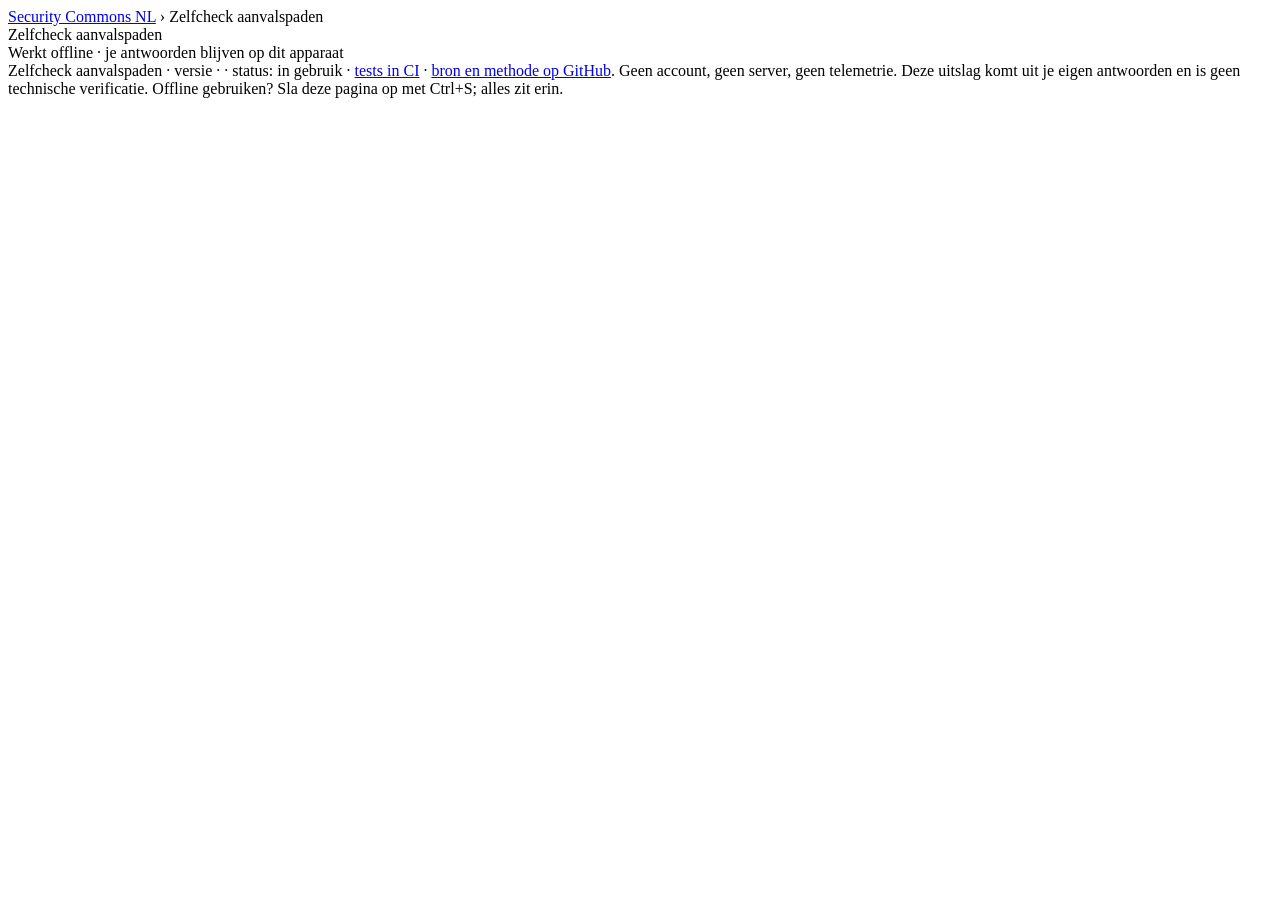
<file: check/bron/index.html>
<!doctype html>
<html lang="nl">
<head>
<meta charset="utf-8">
<meta name="viewport" content="width=device-width, initial-scale=1">
<meta http-equiv="Content-Security-Policy" content="default-src 'none'; script-src 'sha256-__SCRIPT_HASH__'; style-src 'sha256-__STYLE_HASH__'; img-src data:; form-action 'none'; base-uri 'none'">
<title>Zelfcheck aanvalspaden</title>
<link rel="icon" href="[data-uri]" type="image/svg+xml">
<meta name="description" content="Offline zelfcheck: welke aanvalspaden staan bij jullie open? Alle vragen en regels komen uit een open bron.">
<style>__CSS__</style>
</head>
<body>
<header>
  <div class="binnen">
    <nav class="kruimel" aria-label="Kruimelpad"><a href="https://security-commons-nl.github.io/">Security Commons NL</a> &rsaquo; <span>Zelfcheck aanvalspaden</span></nav>
    <div class="naam">Zelfcheck aanvalspaden</div>
    <div class="sub">Werkt offline &middot; je antwoorden blijven op dit apparaat</div>
  </div>
</header>

<main id="app">
  <noscript>
    <section class="kaart">
      <h1>Zelfcheck aanvalspaden</h1>
      <p>Deze zelfcheck rekent in je browser, zodat je antwoorden nergens heen gaan. Daarvoor is JavaScript
      nodig. De vragen en de regels staan open in <code>paden.json</code> in de repository, dus je kunt ze
      ook zonder deze pagina lezen.</p>
    </section>
  </noscript>
</main>

<input type="file" id="bestand-meting" accept="application/json,.json" hidden
       aria-label="Exportbestand uit de meting">

<footer>
  <div class="binnen">
    Zelfcheck aanvalspaden &middot; versie <span id="versie-app"></span> &middot; <span id="versie"></span> &middot;
    status: in gebruik &middot; <a href="https://github.com/security-commons-nl/aanvalspaden/actions/workflows/ci.yml" rel="noopener">tests in CI</a> &middot;
    <a href="https://github.com/security-commons-nl/aanvalspaden" rel="noopener">bron en methode op GitHub</a>.
    Geen account, geen server, geen telemetrie. Deze uitslag komt uit je eigen antwoorden en is geen
    technische verificatie. Offline gebruiken? Sla deze pagina op met Ctrl+S; alles zit erin.
  </div>
</footer>

<script>__SCRIPT__</script>
</body>
</html>
</file>
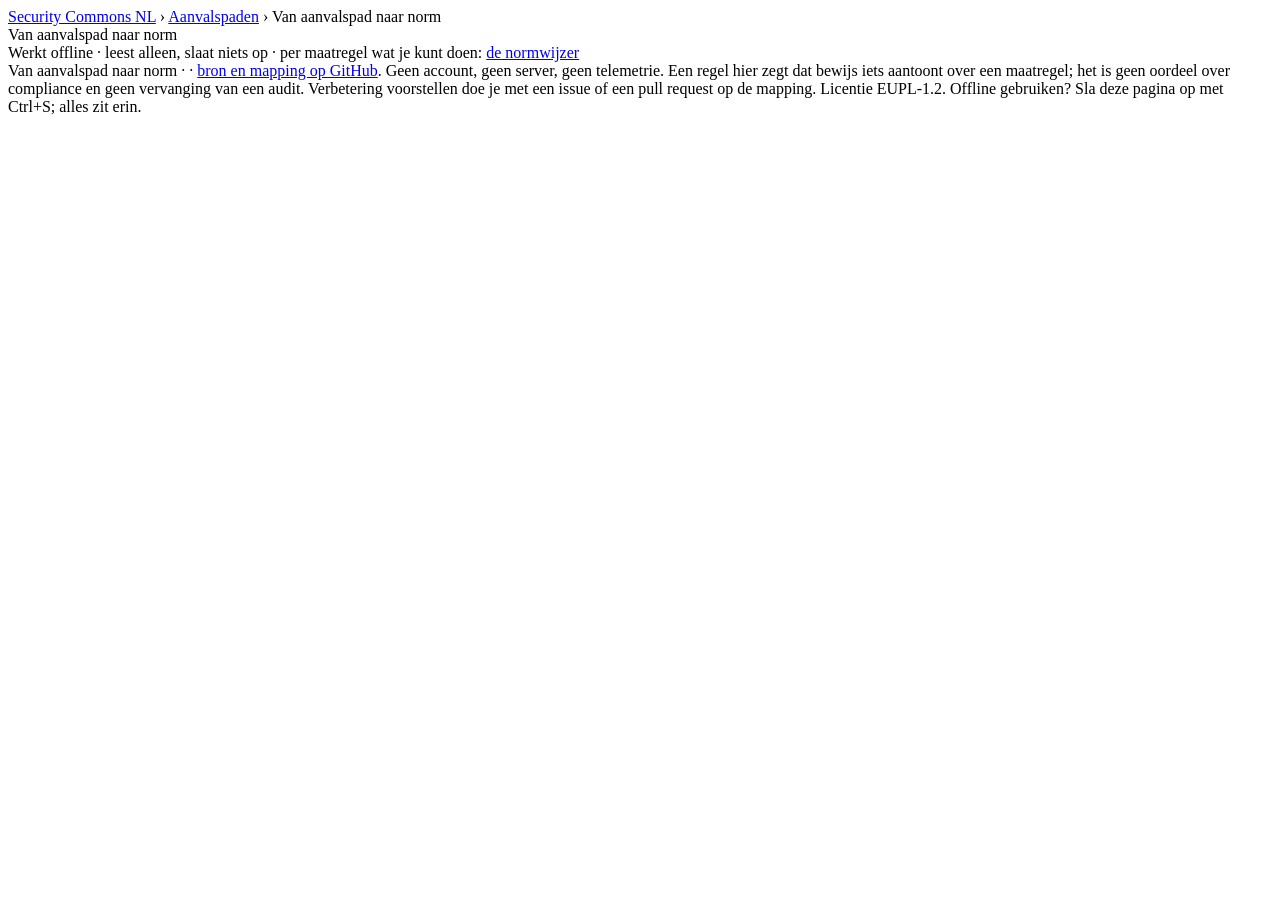
<file: mappingen/bron/index.html>
<!doctype html>
<html lang="nl">
<head>
<meta charset="utf-8">
<meta name="viewport" content="width=device-width, initial-scale=1">
<meta http-equiv="Content-Security-Policy" content="default-src 'none'; script-src 'sha256-__SCRIPT_HASH__'; style-src 'sha256-__STYLE_HASH__'; img-src data:; form-action 'none'; base-uri 'none'">
<title>Van aanvalspad naar norm</title>
<link rel="icon" href="[data-uri]" type="image/svg+xml">
<meta name="description" content="Welke maatregel uit BIO 2.0, ISO 27001 en het Wpg-toetsingskader wordt aantoonbaar met het bewijs achter een aanvalspad, en waar de zelfcheck ophoudt.">
<style>__CSS__</style>
</head>
<body>
<header>
  <div class="binnen">
    <nav class="kruimel" aria-label="Kruimelpad"><a href="https://security-commons-nl.github.io/">Security Commons NL</a> &rsaquo; <a href="https://security-commons-nl.github.io/aanvalspaden/">Aanvalspaden</a> &rsaquo; <span>Van aanvalspad naar norm</span></nav>
    <div class="naam">Van aanvalspad naar norm</div>
    <div class="sub">Werkt offline &middot; leest alleen, slaat niets op &middot; per maatregel wat je kunt doen: <a href="https://security-commons-nl.github.io/normen/normwijzer.html">de normwijzer</a></div>
  </div>
</header>

<main id="app">
  <noscript>
    <section class="kaart">
      <h1>Van aanvalspad naar norm</h1>
      <p>Deze pagina zet de barrieres uit de zelfcheck naast de maatregelen uit BIO 2.0, ISO 27001 en
      het Wpg-toetsingskader. Daarvoor is JavaScript nodig. De mapping staat open in
      <code>mappingen/</code> in de repository, dus je kunt hem ook zonder deze pagina lezen: elke
      regel noemt de barriere, de maatregel, de sterkte en de reden.</p>
    </section>
  </noscript>
</main>

<footer>
  <div class="binnen">
    Van aanvalspad naar norm &middot; <span id="versie"></span> &middot;
    <a href="https://github.com/security-commons-nl/aanvalspaden" rel="noopener">bron en mapping op GitHub</a>.
    Geen account, geen server, geen telemetrie. Een regel hier zegt dat bewijs iets aantoont over een
    maatregel; het is geen oordeel over compliance en geen vervanging van een audit. Verbetering
    voorstellen doe je met een issue of een pull request op de mapping. Licentie EUPL-1.2.
    Offline gebruiken? Sla deze pagina op met Ctrl+S; alles zit erin.
  </div>
</footer>

<script>__SCRIPT__</script>
</body>
</html>
</file>
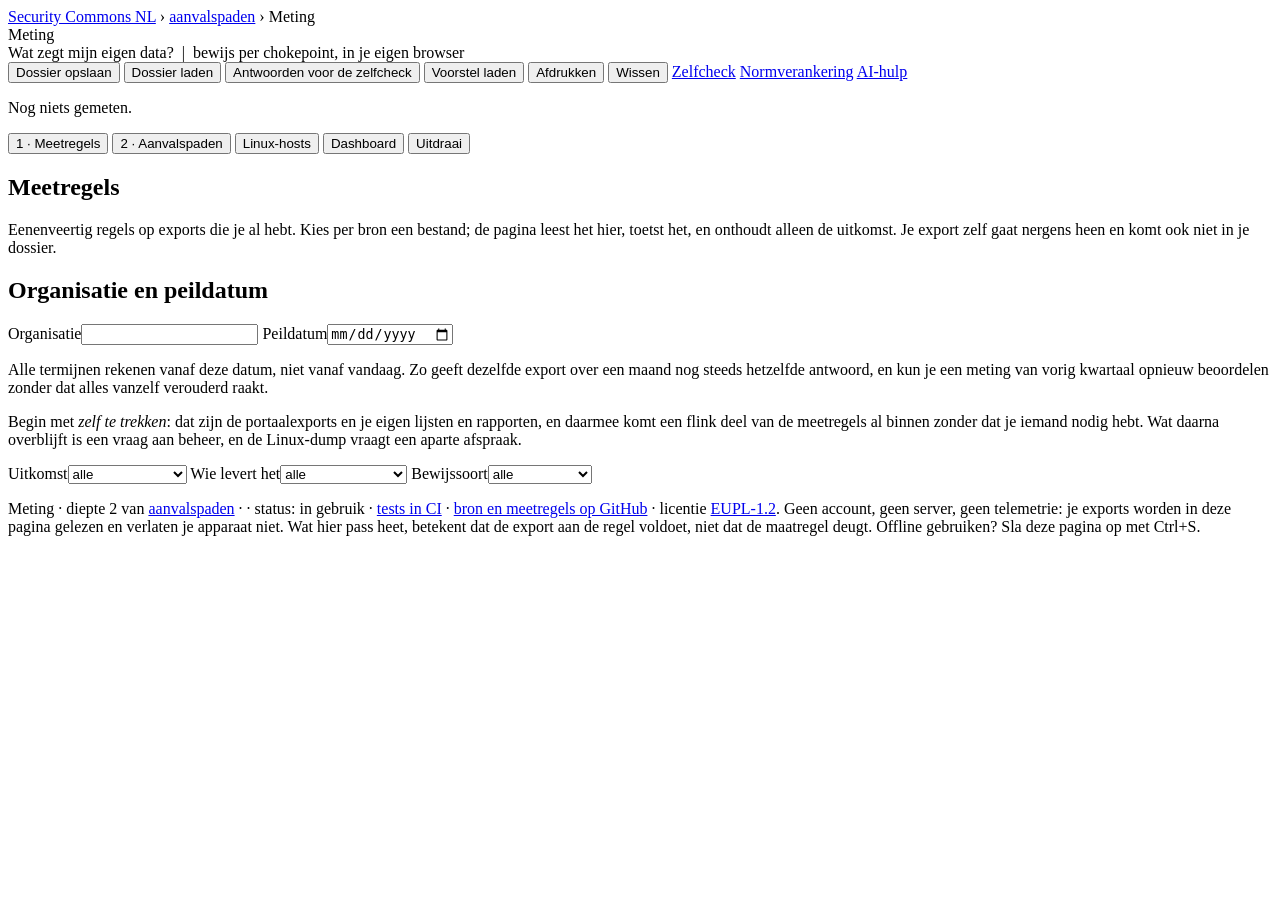
<file: meting/bron/index.html>
<!doctype html>
<html lang="nl">
<head>
<meta charset="utf-8">
<meta name="viewport" content="width=device-width, initial-scale=1">
<meta http-equiv="Content-Security-Policy" content="default-src 'none'; script-src 'sha256-__SCRIPT_HASH__'; style-src 'sha256-__STYLE_HASH__'; img-src data:; form-action 'none'; base-uri 'none'">
<title>Meting · aanvalspaden</title>
<link rel="icon" href="[data-uri]" type="image/svg+xml">
<meta name="description" content="Wat zegt je eigen data? Lees exports en een Linux-dump in je browser, toets ze aan 41 meetregels en zie het bewijs per chokepoint van de aanvalspaden. Niets verlaat je apparaat.">
<style>__CSS__</style>
</head>
<body>
<header>
  <div class="binnen">
    <nav class="kruimel" aria-label="Kruimelpad"><a href="https://security-commons-nl.github.io/">Security Commons NL</a> &rsaquo; <a href="../">aanvalspaden</a> &rsaquo; <span>Meting</span></nav>
    <div class="naam">Meting</div>
    <div class="sub">Wat zegt mijn eigen data? &nbsp;|&nbsp; bewijs per chokepoint, in je eigen browser</div>
  </div>
</header>

<div class="balk">
  <div class="binnen">
    <div class="knoppen">
      <button type="button" id="knop-opslaan">Dossier opslaan</button>
      <button type="button" id="knop-laden">Dossier laden</button>
      <input type="file" id="bestand-laden" accept=".json,application/json" hidden>
      <button type="button" id="knop-zelfcheck-export">Antwoorden voor de zelfcheck</button>
      <button type="button" id="knop-voorstel-laden">Voorstel laden</button>
      <input type="file" id="bestand-voorstel" accept=".json,application/json" hidden>
      <button type="button" id="knop-afdrukken">Afdrukken</button>
      <button type="button" id="knop-wissen">Wissen</button>
      <a href="../">Zelfcheck</a>
      <a href="../normen/">Normverankering</a>
      <a href="ai/" id="knop-ai">AI-hulp</a>
    </div>
    <p id="dossier-status">Nog niets gemeten.</p>
    <nav class="tabs" role="tablist" aria-label="Onderdelen">
      <button type="button" role="tab" id="tab-items" data-scherm="scherm-items">1 &middot; Meetregels</button>
      <button type="button" role="tab" id="tab-paden" data-scherm="scherm-paden">2 &middot; Aanvalspaden</button>
      <button type="button" role="tab" id="tab-hosts" data-scherm="scherm-hosts">Linux-hosts</button>
      <button type="button" role="tab" id="tab-dashboard" data-scherm="scherm-dashboard">Dashboard</button>
      <button type="button" role="tab" id="tab-uitdraai" data-scherm="scherm-uitdraai">Uitdraai</button>
    </nav>
  </div>
</div>

<main class="binnen">
  <noscript>
    <section class="kaart">
      <h1>Meting</h1>
      <p>Deze pagina leest je exports in je eigen browser en heeft daarvoor JavaScript nodig. De
      meetregels staan open in <code>regels.json</code> in de repository, dus je kunt ze ook zonder
      deze pagina lezen.</p>
    </section>
  </noscript>

  <section class="kaart" id="voorstel-blok" hidden>
    <h2>Voorstel van de AI-hulp</h2>
    <p class="klein" id="voorstel-kop"></p>
    <p class="klein">Dit is een omgezette tabel, nog geen meting. Kijk hem na: een rij met een citaat dat
    niet in je invoer staat, is niet te vertrouwen. Pas als je overneemt, toetst de meting hem, met
    dezelfde regels als bij een gewoon bestand.</p>
    <div class="rol" tabindex="0"><table class="regels" id="tabel-voorstel"></table></div>
    <p class="klein" id="voorstel-afgekeurd"></p>
    <p class="klein" id="voorstel-onzeker"></p>
    <div class="knoppen nietprint">
      <button type="button" id="knop-voorstel-overnemen">Overnemen en toetsen</button>
      <button type="button" id="knop-voorstel-sluiten">Sluiten</button>
    </div>
  </section>

  <section class="scherm" id="scherm-items">
    <h1>Meetregels</h1>
    <p class="leid">Eenenveertig regels op exports die je al hebt. Kies per bron een bestand; de pagina
    leest het hier, toetst het, en onthoudt alleen de uitkomst. Je export zelf gaat nergens heen en
    komt ook niet in je dossier.</p>

    <div class="kaart">
      <h2>Organisatie en peildatum</h2>
      <div class="raster">
        <label>Organisatie<input type="text" id="org-naam"></label>
        <label>Peildatum<input type="date" id="org-peildatum"></label>
      </div>
      <p class="klein">Alle termijnen rekenen vanaf deze datum, niet vanaf vandaag. Zo geeft dezelfde
      export over een maand nog steeds hetzelfde antwoord, en kun je een meting van vorig kwartaal
      opnieuw beoordelen zonder dat alles vanzelf verouderd raakt.</p>
    </div>

    <p class="klein">Begin met <em>zelf te trekken</em>: dat zijn de portaalexports en je eigen lijsten en
    rapporten, en daarmee komt een flink deel van de meetregels al binnen zonder dat je iemand nodig hebt.
    Wat daarna overblijft is een vraag aan beheer, en de Linux-dump vraagt een aparte afspraak.</p>

    <div class="filters">
      <label>Uitkomst<select id="filter-verdict">
        <option value="">alle</option>
        <option value="pass">voldoet</option>
        <option value="fail">voldoet niet</option>
        <option value="stale">te oud</option>
        <option value="unparsed">niet te lezen</option>
        <option value="geen_bewijs">nog geen bewijs</option>
      </select></label>
      <label>Wie levert het<select id="filter-wie">
        <option value="">alle</option>
        <option value="zelf">zelf te trekken</option>
        <option value="beheer">vraag aan beheer</option>
        <option value="afspraak">aparte afspraak</option>
      </select></label>
      <label>Bewijssoort<select id="filter-soort">
        <option value="">alle</option>
        <option value="A">A configuratie</option>
        <option value="B">B log</option>
        <option value="C">C document</option>
      </select></label>
      <span class="teller" id="teller-items"></span>
    </div>

    <div id="items-inhoud"></div>
  </section>

  <section class="scherm" id="scherm-paden" hidden>
    <h1>Aanvalspaden</h1>
    <p class="leid">Waar landt het bewijs? Per chokepoint van de achttien aanvalspaden staat hieronder
    wat je meting erover zegt. Een chokepoint zonder meetregel is een witte vlek: daar kan geen export
    iets over zeggen, en dat is even belangrijk om te weten.</p>
    <p class="klein" id="paden-samenvatting"></p>
    <p class="klein">Wil je weten wat dit betekent voor de status van een pad? Klik op
    <em>Antwoorden voor de zelfcheck</em> hierboven en laad dat bestand in de
    <a href="../">zelfcheck</a>. Daar wonen de statusregels; meting levert het bewijs.</p>
    <div id="paden-inhoud"></div>
  </section>

  <section class="scherm" id="scherm-hosts" hidden>
    <h1>Linux-hosts</h1>
    <p class="leid">Wie kan waar root worden, en langs welke route? Deze analyse leest een dump van
    <code>collect.sh</code>: alleen de bestanden die over toegang gaan, read-only, in je eigen browser.
    Zij komt uit iamscan, dat hierin is opgegaan.</p>
    <p class="klein" id="hosts-samenvatting">Nog geen dump geladen. Kies bij meetregel 10.1 een
    tar.gz of een uitgepakte map.</p>
    <div class="kaart" id="hosts-routes" hidden>
      <h2>Routes naar root</h2>
      <div class="rol" tabindex="0"><table class="regels" id="tabel-routes"></table></div>
    </div>
    <div class="kaart" id="hosts-bevindingen" hidden>
      <h2>Bevindingen</h2>
      <div class="rol" tabindex="0"><table class="regels" id="tabel-bevindingen"></table></div>
    </div>
    <div class="kaart" id="hosts-matrix" hidden>
      <h2>Wie wordt waar root?</h2>
      <p class="klein">Een principal die op meer hosts root wordt, is een pad op zichzelf: een
      overgenomen account of sleutel loopt dan van host naar host.</p>
      <div class="rol" tabindex="0" id="matrix-root"></div>
    </div>
  </section>

  <section class="scherm" id="scherm-dashboard" hidden>
    <h1>Dashboard</h1>
    <p class="leid">Wat is gemeten, wat voldoet, en hoeveel van de aanvalspaden raakt je data
    eigenlijk.</p>
    <div id="dashboard-inhoud"></div>
  </section>

  <section class="scherm" id="scherm-uitdraai" hidden>
    <h1>Uitdraai</h1>
    <p class="leid nietprint">Alles op een rij, met per meting de bron, het bestand en de vingerafdruk.
    Druk af met de knop hierboven of met Ctrl+P.</p>
    <div id="uitdraai-inhoud"></div>
  </section>
</main>

<footer>
  <div class="binnen">
    <p>Meting &middot; diepte 2 van <a href="../">aanvalspaden</a> &middot; <span id="versie"></span> &middot;
    status: in gebruik &middot; <a href="https://github.com/security-commons-nl/aanvalspaden/actions/workflows/ci.yml" rel="noopener">tests in CI</a> &middot;
    <a href="https://github.com/security-commons-nl/aanvalspaden" rel="noopener">bron en meetregels op GitHub</a> &middot;
    licentie <a href="https://github.com/security-commons-nl/aanvalspaden/blob/main/LICENSE" rel="noopener">EUPL-1.2</a>.
    Geen account, geen server, geen telemetrie: je exports worden in deze pagina gelezen en verlaten je
    apparaat niet. Wat hier pass heet, betekent dat de export aan de regel voldoet, niet dat de
    maatregel deugt. Offline gebruiken? Sla deze pagina op met Ctrl+S.</p>
  </div>
</footer>

<script>__SCRIPT__</script>
</body>
</html>
</file>
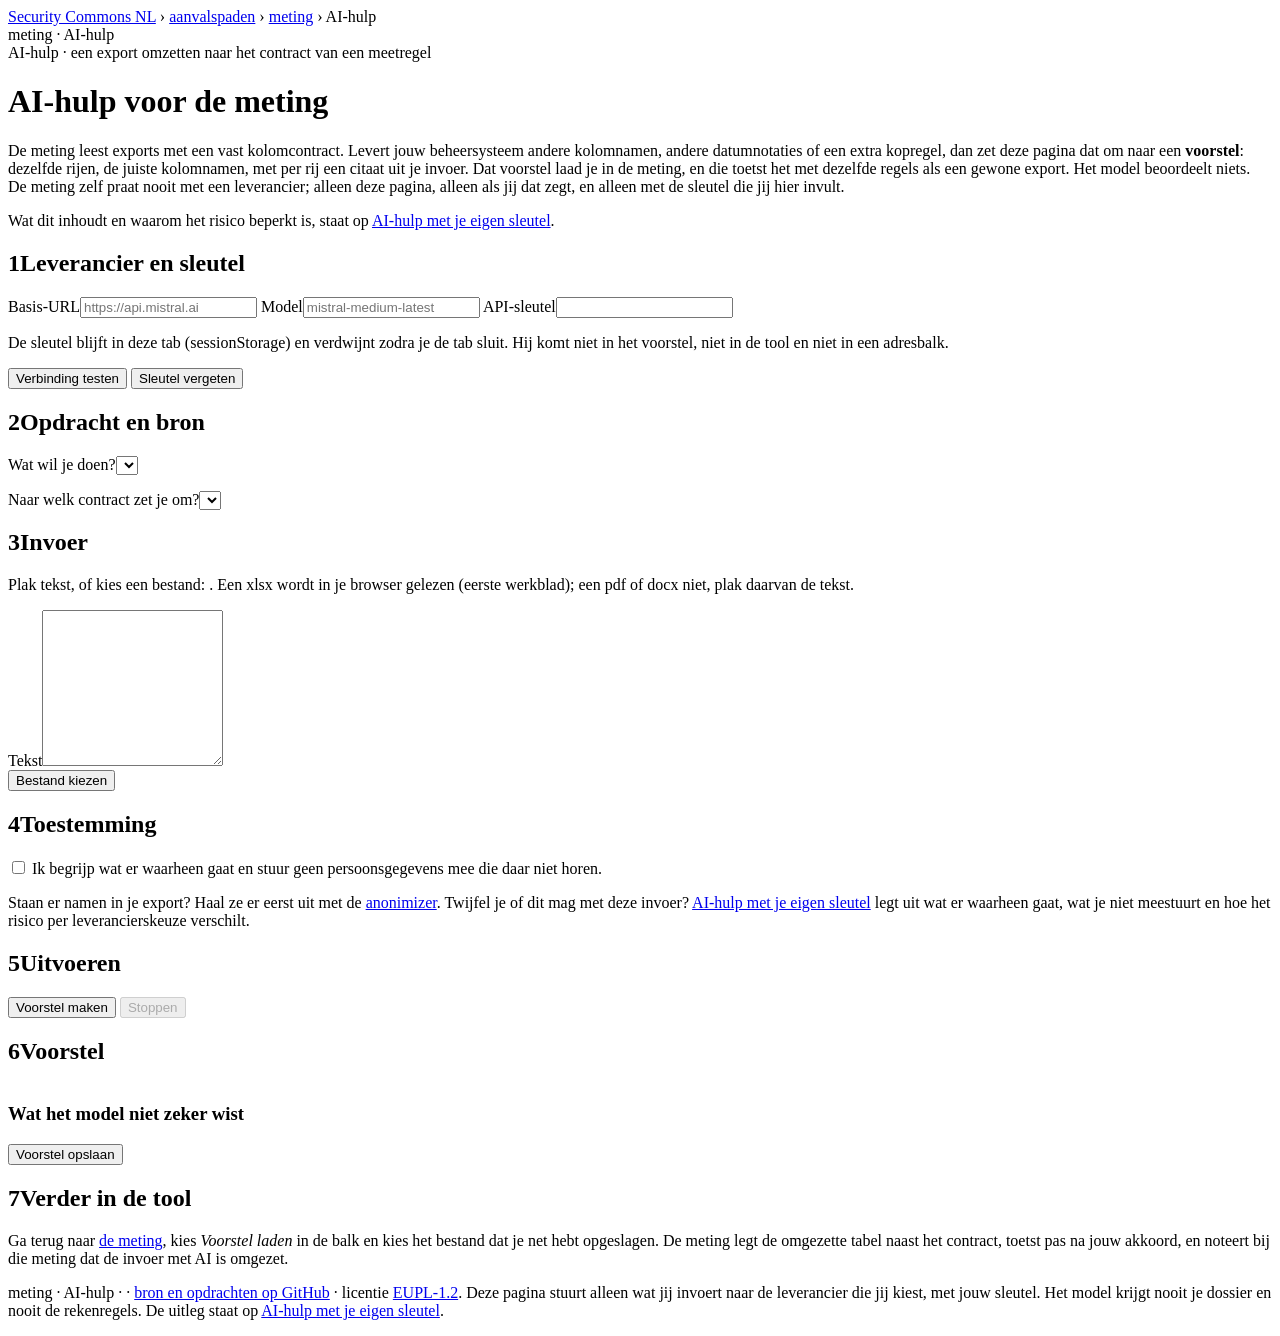
<file: meting/ai/bron/index.html>
<!doctype html>
<html lang="nl">
<head>
<meta charset="utf-8">
<meta name="viewport" content="width=device-width, initial-scale=1">
<meta http-equiv="Content-Security-Policy" content="default-src 'none'; script-src 'sha256-__SCRIPT_HASH__'; style-src 'sha256-__STYLE_HASH__'; connect-src __CONNECT_SRC__; img-src data:; form-action 'none'; base-uri 'none'">
<title>meting · AI-hulp · aanvalspaden</title>
<link rel="icon" href="[data-uri]" type="image/svg+xml">
<meta name="description" content="Zet met je eigen API-sleutel een export uit een beheersysteem om naar het kolomcontract van een meetregel. De omzetting is een voorstel; toetsen doet de meting zelf.">
<style>__CSS__</style>
</head>
<body>
<header>
  <div class="binnen">
    <nav class="kruimel" aria-label="Kruimelpad"><a href="https://security-commons-nl.github.io/">Security Commons NL</a> &rsaquo; <a href="../../">aanvalspaden</a> &rsaquo; <a href="../">meting</a> &rsaquo; <span>AI-hulp</span></nav>
    <div class="naam">meting &middot; AI-hulp</div>
    <div class="sub">AI-hulp &middot; een export omzetten naar het contract van een meetregel</div>
  </div>
</header>

<main class="binnen">
  <noscript>
    <section class="kaart">
      <h1>AI-hulp</h1>
      <p>Deze pagina roept met jouw eigen API-sleutel een taalmodel aan en heeft daarvoor JavaScript nodig.
      De opdrachten, prompts en schema's staan open in <code>ai/opdrachten.json</code> in de repository.</p>
    </section>
  </noscript>

  <h1>AI-hulp voor de meting</h1>
  <p class="leid">De meting leest exports met een vast kolomcontract. Levert jouw beheersysteem andere kolomnamen,
  andere datumnotaties of een extra kopregel, dan zet deze pagina dat om naar een <strong>voorstel</strong>: dezelfde
  rijen, de juiste kolomnamen, met per rij een citaat uit je invoer. Dat voorstel laad je in de meting, en die toetst
  het met dezelfde regels als een gewone export. Het model beoordeelt niets. De meting zelf praat nooit met een
  leverancier; alleen deze pagina, alleen als jij dat zegt, en alleen met de sleutel die jij hier invult.</p>
  <p class="klein">Wat dit inhoudt en waarom het risico beperkt is, staat op
  <a href="https://security-commons-nl.github.io/ai-hulp/" rel="noopener">AI-hulp met je eigen sleutel</a>.</p>

  <section class="stap" id="stap-leverancier" data-actief="ja">
    <h2><span class="nummer">1</span>Leverancier en sleutel</h2>
    <div id="lev-keuzes"></div>
    <div class="raster">
      <label>Basis-URL<input type="text" id="lev-basis" placeholder="https://api.mistral.ai"></label>
      <label>Model<input type="text" id="lev-model" placeholder="mistral-medium-latest"></label>
      <label>API-sleutel<input type="password" id="lev-sleutel" autocomplete="off"></label>
    </div>
    <p class="klein" id="lev-uitleg"></p>
    <p class="klein">De sleutel blijft in deze tab (sessionStorage) en verdwijnt zodra je de tab sluit. Hij komt
    niet in het voorstel, niet in de tool en niet in een adresbalk.</p>
    <button type="button" id="knop-verbinding">Verbinding testen</button>
    <button type="button" id="knop-sleutel-vergeten">Sleutel vergeten</button>
    <span id="lev-status"></span>
  </section>

  <section class="stap" id="stap-opdracht" data-actief="nee">
    <h2><span class="nummer">2</span>Opdracht en bron</h2>
    <label>Wat wil je doen?<select id="opdracht-keuze"></select></label>
    <p class="klein" id="opdracht-uitleg"></p>
    <label>Naar welk contract zet je om?<select id="bron-keuze"></select></label>
    <div class="klein" id="bron-uitleg"></div>
  </section>

  <section class="stap" id="stap-invoer" data-actief="nee">
    <h2><span class="nummer">3</span>Invoer</h2>
    <p class="klein">Plak tekst, of kies een bestand: <span id="invoer-soorten"></span>. Een xlsx wordt in je
    browser gelezen (eerste werkblad); een pdf of docx niet, plak daarvan de tekst.</p>
    <label class="breed">Tekst<textarea id="invoer-tekst" rows="10"></textarea></label>
    <div class="knoppen">
      <button type="button" id="knop-invoer-bestand">Bestand kiezen</button>
      <input type="file" id="invoer-bestand" hidden>
      <span class="klein" id="invoer-info"></span>
    </div>
  </section>

  <section class="stap" id="stap-toestemming" data-actief="nee">
    <h2><span class="nummer">4</span>Toestemming</h2>
    <div class="toestemming" id="toestemming-tekst"></div>
    <label class="vink"><input type="checkbox" id="toestemming"> Ik begrijp wat er waarheen gaat en stuur geen
    persoonsgegevens mee die daar niet horen.</label>
    <p class="klein">Staan er namen in je export? Haal ze er eerst uit met de
    <a href="https://security-commons-nl.github.io/anonimizer-browser/" rel="noopener">anonimizer</a>.
    Twijfel je of dit mag met deze invoer? <a href="https://security-commons-nl.github.io/ai-hulp/" rel="noopener">AI-hulp met je
    eigen sleutel</a> legt uit wat er waarheen gaat, wat je niet meestuurt en hoe het risico per
    leverancierskeuze verschilt.</p>
  </section>

  <section class="stap" id="stap-uitvoeren" data-actief="nee">
    <h2><span class="nummer">5</span>Uitvoeren</h2>
    <button type="button" id="knop-uitvoeren">Voorstel maken</button>
    <button type="button" id="knop-stoppen" disabled>Stoppen</button>
    <p id="voortgang"></p>
  </section>

  <section class="stap" id="stap-voorstel" data-actief="nee">
    <h2><span class="nummer">6</span>Voorstel</h2>
    <p class="klein" id="voorstel-samenvatting"></p>
    <div class="rol" tabindex="0"><table class="regels" id="tabel-voorstel"></table></div>
    <h3>Wat het model niet zeker wist</h3>
    <ul id="onzeker"></ul>
    <div id="waarschuwingen"></div>
    <button type="button" id="knop-voorstel-opslaan">Voorstel opslaan</button>
  </section>

  <section class="stap" id="stap-verder" data-actief="nee">
    <h2><span class="nummer">7</span>Verder in de tool</h2>
    <p>Ga terug naar <a href="../">de meting</a>, kies <em>Voorstel laden</em> in de balk en kies het bestand dat je net hebt opgeslagen. De meting legt de omgezette tabel naast het contract, toetst pas na jouw akkoord, en noteert bij die meting dat de invoer met AI is omgezet.</p>
  </section>
</main>

<footer>
  <div class="binnen">
    <p>meting &middot; AI-hulp &middot; <span id="versie"></span> &middot;
    <a href="https://github.com/security-commons-nl/aanvalspaden" rel="noopener">bron en opdrachten op GitHub</a> &middot;
    licentie <a href="https://github.com/security-commons-nl/aanvalspaden/blob/main/LICENSE" rel="noopener">EUPL-1.2</a>.
    Deze pagina stuurt alleen wat jij invoert naar de leverancier die jij kiest, met jouw sleutel. Het model krijgt
    nooit je dossier en nooit de rekenregels. De uitleg staat op
    <a href="https://security-commons-nl.github.io/ai-hulp/" rel="noopener">AI-hulp met je eigen sleutel</a>.</p>
  </div>
</footer>

<script>__SCRIPT__</script>
</body>
</html>
</file>
